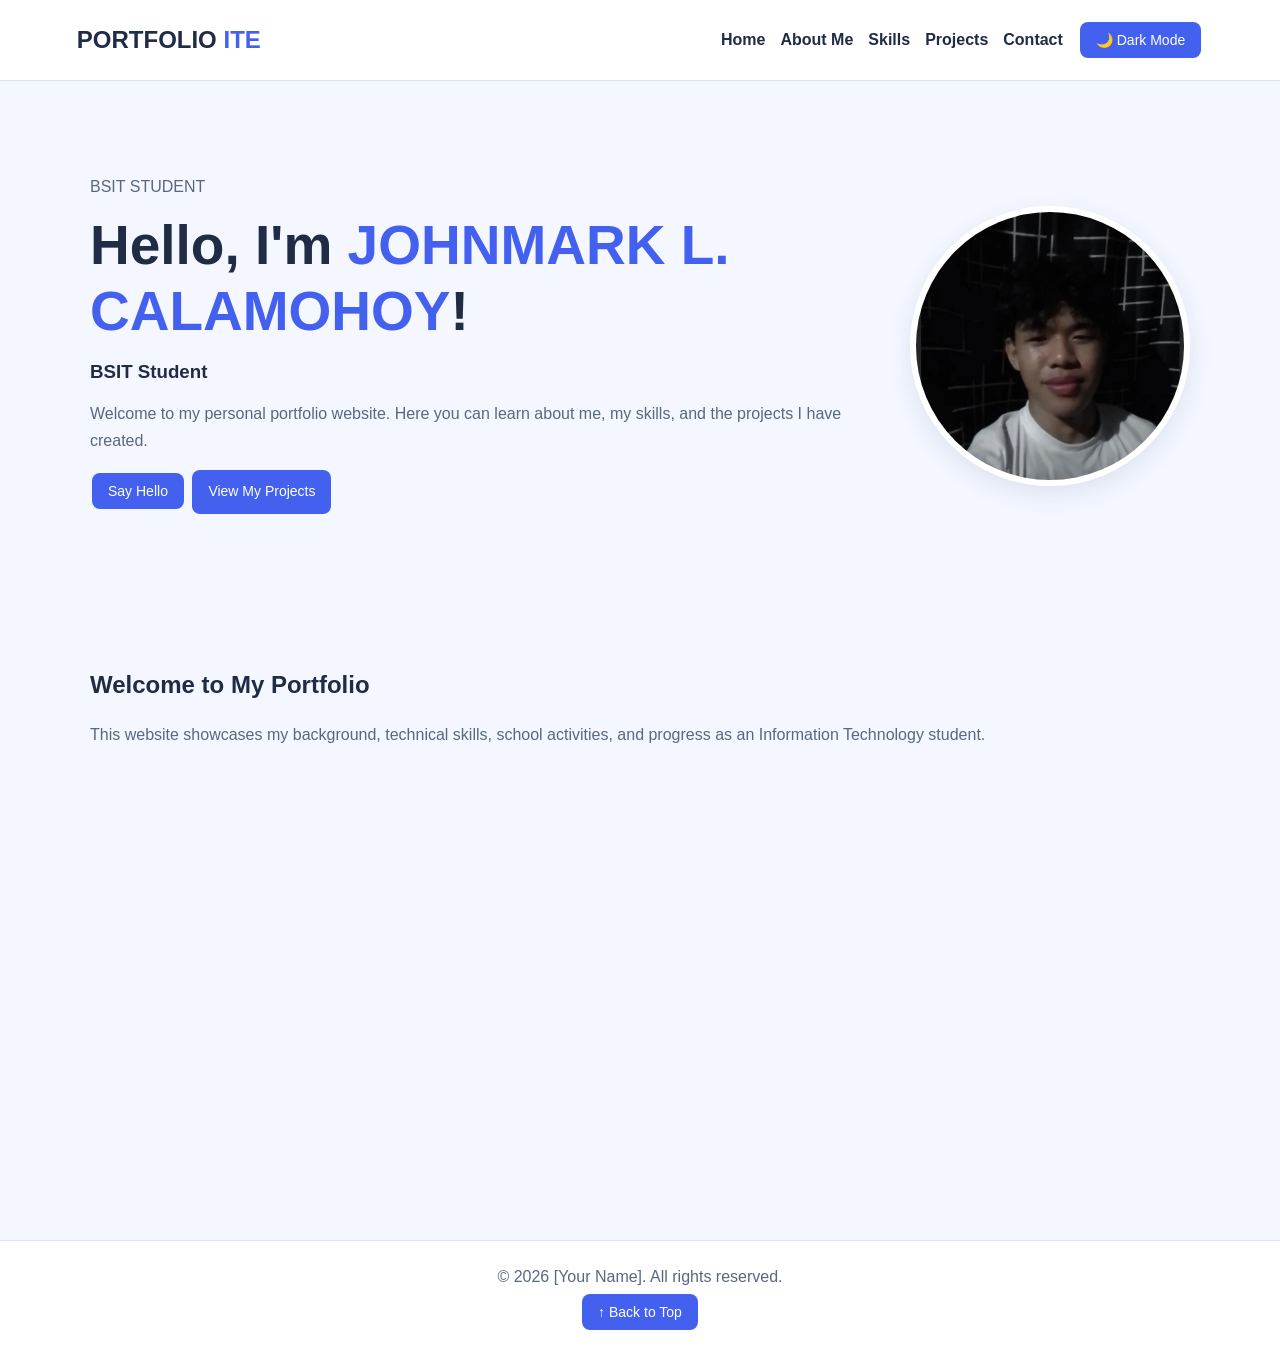
<file: index.html>
<!DOCTYPE html>
<html lang="en">
<head>
    <meta charset="UTF-8">
    <meta name="viewport" content="width=device-width, initial-scale=1.0">
    <title>My Portfolio | Home</title>
    <link rel="stylesheet" href="style.css">
    <script src="script.js" defer></script>
</head>
<body>
<header>
    <h2>PORTFOLIO <span>ITE</span></h2>
    <button id="menuBtn">☰ Menu</button>
    <nav id="nav">
        <a href="index.html">Home</a>
        <a href="about.html">About Me</a>
        <a href="skills.html">Skills</a>
        <a href="projects.html">Projects</a>
        <a href="contact.html">Contact</a>
        <button id="themeBtn">🌙 Dark Mode</button>
    </nav>
</header>

<main>
    <section class="hero">
        <div>
            <p class="tag">BSIT STUDENT</p>
            <h1>Hello, I'm <span>JOHNMARK L. CALAMOHOY</span>!</h1>
            <h3>BSIT Student</h3>
            <p>Welcome to my personal portfolio website.
               Here you can learn about me, my skills,
               and the projects I have created.</p>
            <button onclick="welcomeUser()">Say Hello</button>
            <a class="btn" href="projects.html">View My Projects</a>
            <p id="greeting"></p>
        </div>
        <img class="profile" src="IMG_20260914_225538_633.webp"
             alt="My profile picture">
    </section>

    <section class="section">
        <h2>Welcome to My Portfolio</h2>
        <p>This website showcases my background, technical
           skills, school activities, and progress as an
           Information Technology student.</p>
    </section>
</main>

<footer>
    <p>© <span class="year"></span> [Your Name]. All rights reserved.</p>
    <button onclick="backToTop()">↑ Back to Top</button>
</footer>
</body>
</html>
</file>
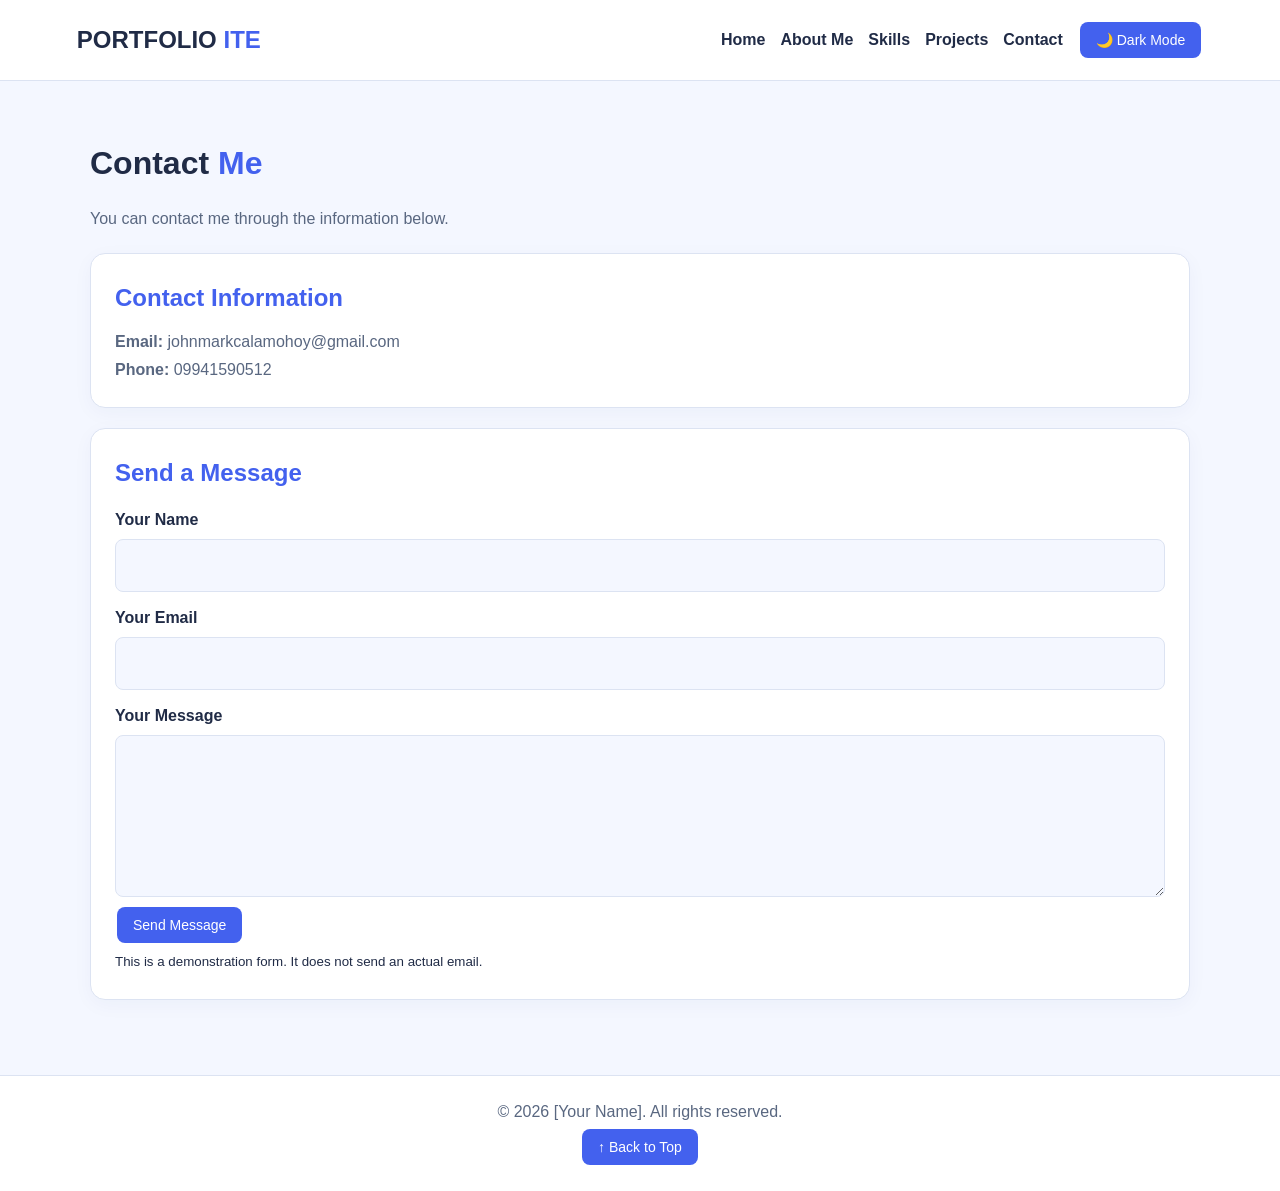
<file: contact.html>
<!DOCTYPE html>
<html lang="en">
<head>
    <meta charset="UTF-8">
    <meta name="viewport" content="width=device-width, initial-scale=1.0">
    <title>Contact Me</title>
    <link rel="stylesheet" href="style.css">
    <script src="script.js" defer></script>
</head>
<body>
<header>
    <h2>PORTFOLIO <span> ITE</span></h2>
    <button id="menuBtn">☰ Menu</button>
    <nav id="nav">
        <a href="index.html">Home</a>
        <a href="about.html">About Me</a>
        <a href="skills.html">Skills</a>
        <a href="projects.html">Projects</a>
        <a href="contact.html">Contact</a>
        <button id="themeBtn">🌙 Dark Mode</button>
    </nav>
</header>

<main class="section">
    <h1>Contact <span>Me</span></h1>
    <p>You can contact me through the information below.</p>

    <div class="card">
        <h2>Contact Information</h2>
        <p><b>Email:</b> johnmarkcalamohoy@gmail.com</p>
        <p><b>Phone:</b> 09941590512</p>
    </div>

    <form id="contactForm" class="card">
        <h2>Send a Message</h2>

        <label for="name">Your Name</label>
        <input type="text" id="name" required>

        <label for="email">Your Email</label>
        <input type="email" id="email" required>

        <label for="message">Your Message</label>
        <textarea id="message" rows="5" required></textarea>

        <button type="submit">Send Message</button>
        <p id="formResult"></p>
        <small>This is a demonstration form. It does not send an actual email.</small>
    </form>
</main>

<footer>
    <p>© <span class="year"></span> [Your Name]. All rights reserved.</p>
    <button onclick="backToTop()">↑ Back to Top</button>
</footer>
</body>
</html>
</file>
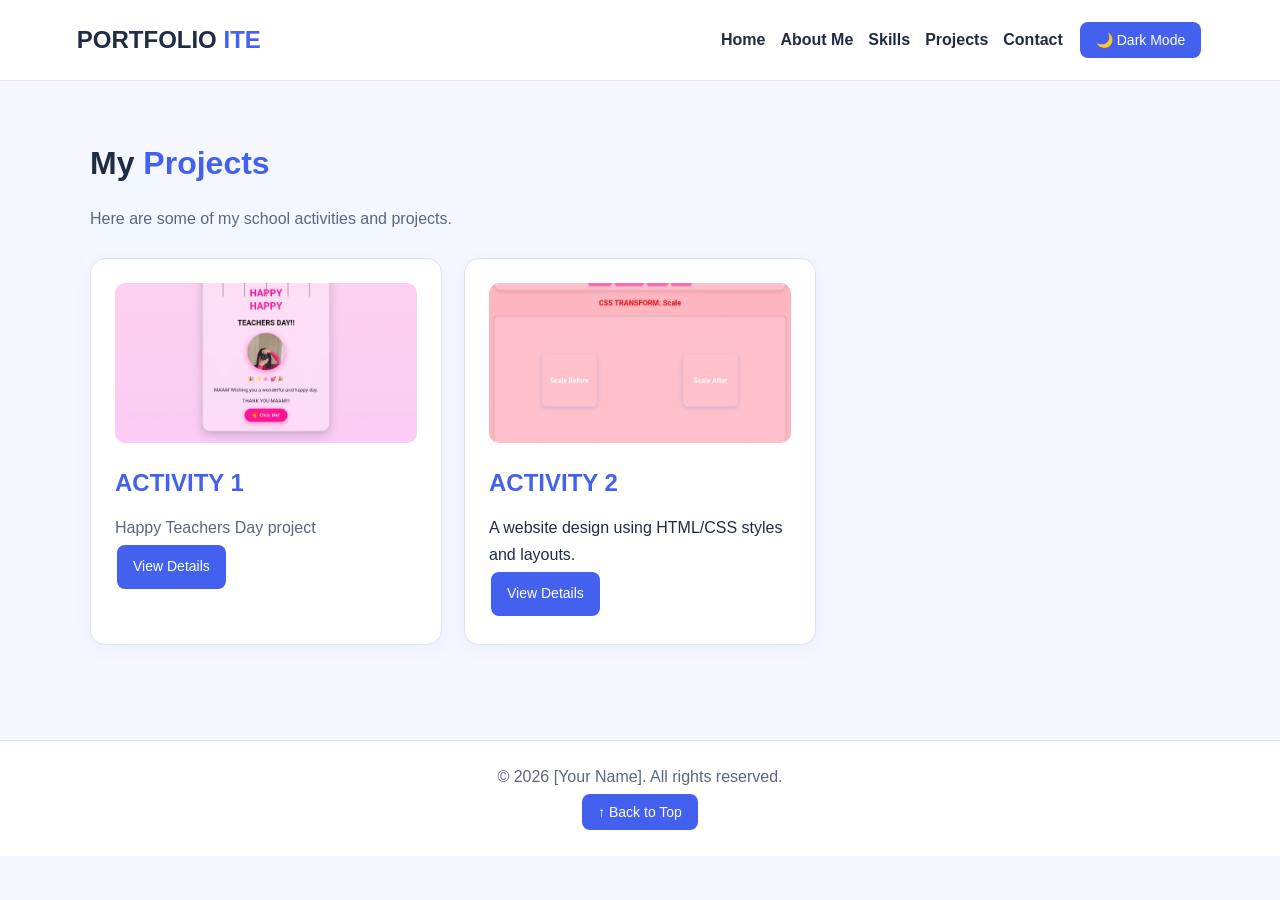
<file: projects.html>
<!DOCTYPE html>
<html lang="en">
<head>
<meta charset="UTF-8">
<meta name="viewport" content="width=device-width, initial-scale=1.0">
<title>My Projects</title>
<link rel="stylesheet" href="style.css">
<script src="script.js" defer></script>
</head>
<body>
<header>
<h2>PORTFOLIO <span>ITE</span></h2>
<button id="menuBtn">☰ Menu</button>
 <nav id="nav">
 <a href="index.html">Home</a>
<a href="about.html">About Me</a>
<a href="skills.html">Skills</a>
 <a href="projects.html">Projects</a>
 <a href="contact.html">Contact</a>
<button id="themeBtn">🌙 Dark Mode</button>
</nav>
</header>

<main class="section">
 <h1>My <span>Projects</span></h1>
<p>Here are some of my school activities and projects.</p>

<div class="grid">
<div class="card project-card">
    <img src="Screenshot_20261020-193529.jpg"
         alt="CSS Design Project"
         class="project-image">

 <h2>ACTIVITY 1</h2>
 <p>Happy Teachers Day project</p>

 <a href="https://studentofmnsh-prog.github.io/Hapyynewyearevebody/"

 class="btn"
 target="_blank"
 rel="noopener noreferrer">
 View Details
</a>
 </div>

 <div class="card project-card">
     
<img src="Screenshot_20261020-195952.jpg"
         alt="CSS Design Project"
         class="project-image">
 <h2>ACTIVITY 2</h2
<p>A website design using HTML/CSS styles and layouts.</p>

<a href="https://studentofmnsh-prog.github.io/Jmqpal/"
 
 class="btn"
target="_blank"
rel="noopener noreferrer">
View Details
</a>
 </div>
 </div>

 <p id="projectDetails"></p>
</main>

<footer>
 <p>© <span class="year"></span> [Your Name]. All rights reserved.</p>
 <button onclick="backToTop()">↑ Back to Top</button>
</footer>
</body>
</html>
</file>
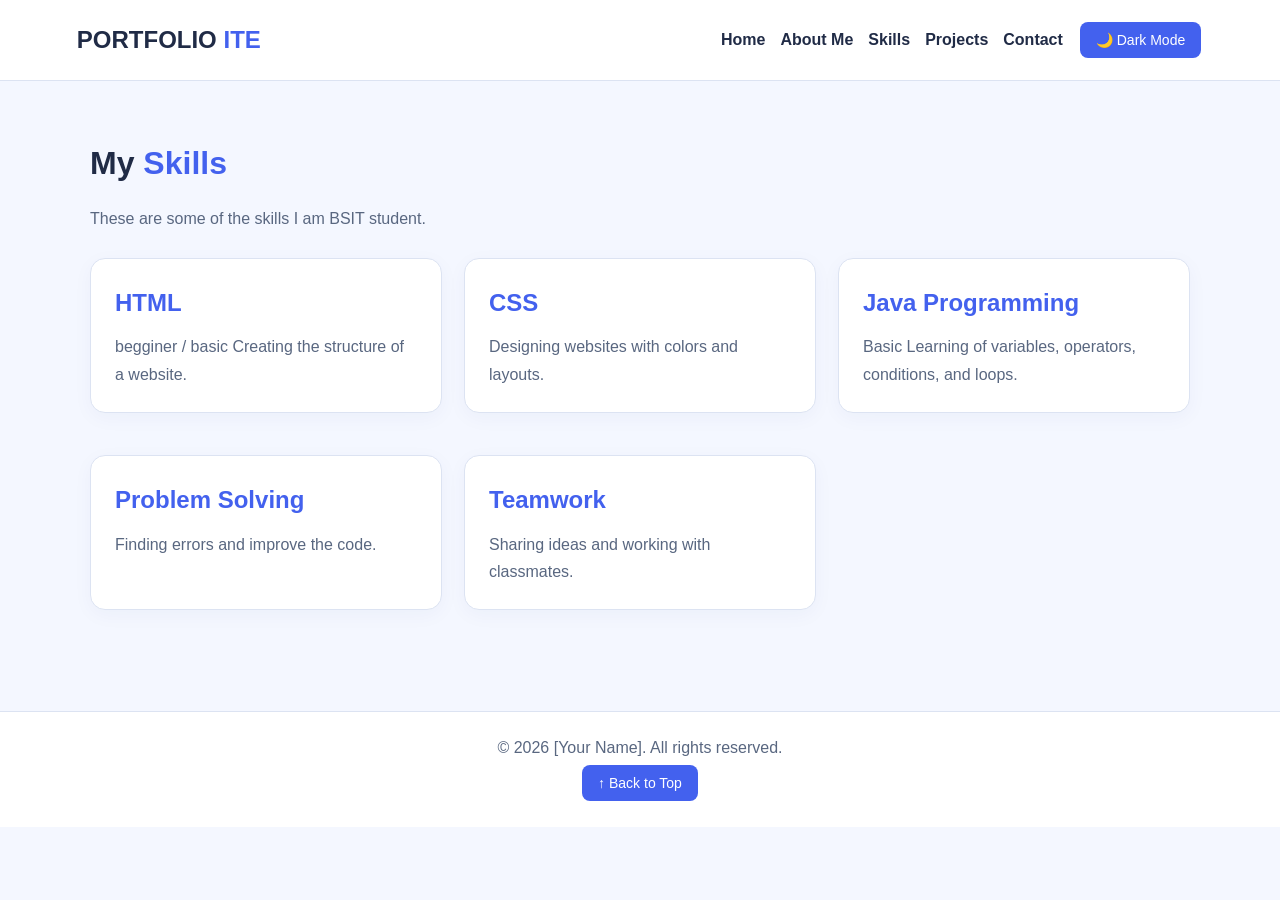
<file: skills.html>
<!DOCTYPE html>
<html lang="en">
<head>
    <meta charset="UTF-8">
    <meta name="viewport" content="width=device-width, initial-scale=1.0">
    <title>My Skills</title>
    <link rel="stylesheet" href="style.css">
    <script src="script.js" defer></script>
</head>
<body>
<header>
    <h2>PORTFOLIO <span> ITE</span></h2>
    <button id="menuBtn">☰ Menu</button>
    <nav id="nav">
        <a href="index.html">Home</a>
        <a href="about.html">About Me</a>
        <a href="skills.html">Skills</a>
        <a href="projects.html">Projects</a>
        <a href="contact.html">Contact</a>
        <button id="themeBtn">🌙 Dark Mode</button>
    </nav>
</header>

<main class="section">
    <h1>My <span>Skills</span></h1>
    <p>These are some of the skills I am BSIT student.</p>

    <div class="grid">
        <div class="card">
            <h2>HTML</h2>
            <p>begginer / basic Creating the structure of a website.</p>
        </div>
        <div class="card">
            <h2>CSS</h2>
            <p>Designing websites with colors and layouts.</p>
        </div>

        <div class="card">
            <h2>Java Programming</h2>
            <p>Basic Learning of variables, operators, conditions, and loops.</p>
        </div>
        <div class="card">
            <h2>Problem Solving</h2>
            <p>Finding errors and improve the code.</p>
        </div>
        <div class="card">
            <h2>Teamwork</h2>
            <p>Sharing ideas and working with classmates.</p>
        </div>
    </div>
</main>

<footer>
    <p>© <span class="year"></span> [Your Name]. All rights reserved.</p>
    <button onclick="backToTop()">↑ Back to Top</button>
</footer>
</body>
</html>
</file>
<file: style.css>
* {
    box-sizing: border-box;
    margin: 0;
    padding: 0;
}

:root {
    --bg: #f4f7ff;
    --card: #ffffff;
    --text: #202b46;
    --muted: #596780;
    --blue: #4361ee;
    --border: #dce3f2;
}

body {
    font-family: Arial, sans-serif;
    background: var(--bg);
    color: var(--text);
    line-height: 1.7;
    transition: 0.3s;
}

header {
    background: var(--card);
    padding: 18px 6%;
    display: flex;
    align-items: center;
    justify-content: space-between;
    flex-wrap: wrap;
    gap: 15px;
    border-bottom: 1px solid var(--border);
    position: sticky;
    top: 0;
    z-index: 10;
}

header h2 span,
h1 span {
    color: var(--blue);
}

nav {
    display: flex;
    align-items: center;
    gap: 15px;
    flex-wrap: wrap;
}

nav a {
    color: var(--text);
    text-decoration: none;
    font-weight: bold;
}

nav a:hover {
    color: var(--blue);
}

button,
.btn {
    background: var(--blue);
    color: white;
    border: none;
    padding: 10px 16px;
    border-radius: 8px;
    cursor: pointer;
    font-size: 14px;
    text-decoration: none;
    display: inline-block;
    margin: 4px 2px;
    transition: 0.3s;
}

button:hover,
.btn:hover {
    background: #3046bd;
    transform: translateY(-2px);
}

#menuBtn {
    display: none;
}

.hero {
    width: 88%;
    max-width: 1100px;
    margin: auto;
    padding: 80px 0;
    min-height: 460px;
    display: flex;
    align-items: center;
    justify-content: space-between;
    gap: 40px;
}

.hero div {
    flex: 1;
}

.hero h1 {
    font-size: clamp(32px, 5vw, 55px);
    line-height: 1.2;
    margin: 12px 0;
}

.hero p {
    color: var(--muted);
    margin: 12px 0;
}

.profile {
    width: 280px;
    height: 280px;
    object-fit: cover;
    border-radius: 50%;
    border: 6px solid var(--card);
    box-shadow: 0 8px 25px #263c741c;
}

.section {
    width: 88%;
    max-width: 1100px;
    margin: auto;
    padding: 55px 0;
    min-height: 70vh;
}

.section > h1,
.section > h2 {
    margin-bottom: 15px;
}

.section > p {
    color: var(--muted);
    margin-bottom: 20px;
}

.grid {
    display: grid;
    grid-template-columns: repeat(3, minmax(0, 1fr));
    gap: 22px;
    margin-top: 25px;
}

.card {
    background: var(--card);
    padding: 24px;
    border: 1px solid var(--border);
    border-radius: 15px;
    margin-bottom: 20px;
    box-shadow: 0 5px 20px #263c740a;
}

.card h2 {
    margin-bottom: 10px;
    color: var(--blue);
}

.card p,
.card li {
    color: var(--muted);
}

.card ul {
    padding-left: 22px;
}

.card:hover {
    box-shadow: 0 12px 28px #263c741a;
}

.about-img {
    display: block;
    width: 180px;
    height: 180px;
    border-radius: 50%;
    object-fit: cover;
    margin: 20px 0;
}

.project-card img {
    width: 100%;
    height: 160px;
    object-fit: cover;
    border-radius: 10px;
    margin-bottom: 12px;
}

form label {
    display: block;
    font-weight: bold;
    margin-top: 12px;
}

input,
textarea {
    display: block;
    width: 100%;
    padding: 12px;
    margin: 6px 0;
    border: 1px solid var(--border);
    border-radius: 8px;
    background: var(--bg);
    color: var(--text);
    font: inherit;
}

input:focus,
textarea:focus {
    outline: 2px solid var(--blue);
}

footer {
    background: var(--card);
    border-top: 1px solid var(--border);
    padding: 22px 6%;
    text-align: center;
}

footer p {
    color: var(--muted);
}

/* Dark mode */
body.dark {
    --bg: #111827;
    --card: #1f2937;
    --text: #f3f4f6;
    --muted: #c0cad9;
    --blue: #91a5ff;
    --border: #374151;
}

/* Tablet and mobile */
@media (max-width: 850px) {
    #menuBtn {
        display: inline-block;
    }

    nav {
        display: none;
        width: 100%;
        flex-direction: column;
        align-items: flex-start;
    }

    nav.open {
        display: flex;
    }

    .hero {
        padding: 45px 0;
    }

    .grid {
        grid-template-columns: repeat(2, minmax(0, 1fr));
    }
}

@media (max-width: 550px) {
    .hero {
        flex-direction: column-reverse;
        align-items: flex-start;
    }

    .profile {
        width: 200px;
        height: 200px;
        align-self: center;
    }

    .grid {
        grid-template-columns: 1fr;
    }

    header {
        padding: 15px 5%;
    }

    .section {
        padding: 35px 0;
    }
}
</file>
